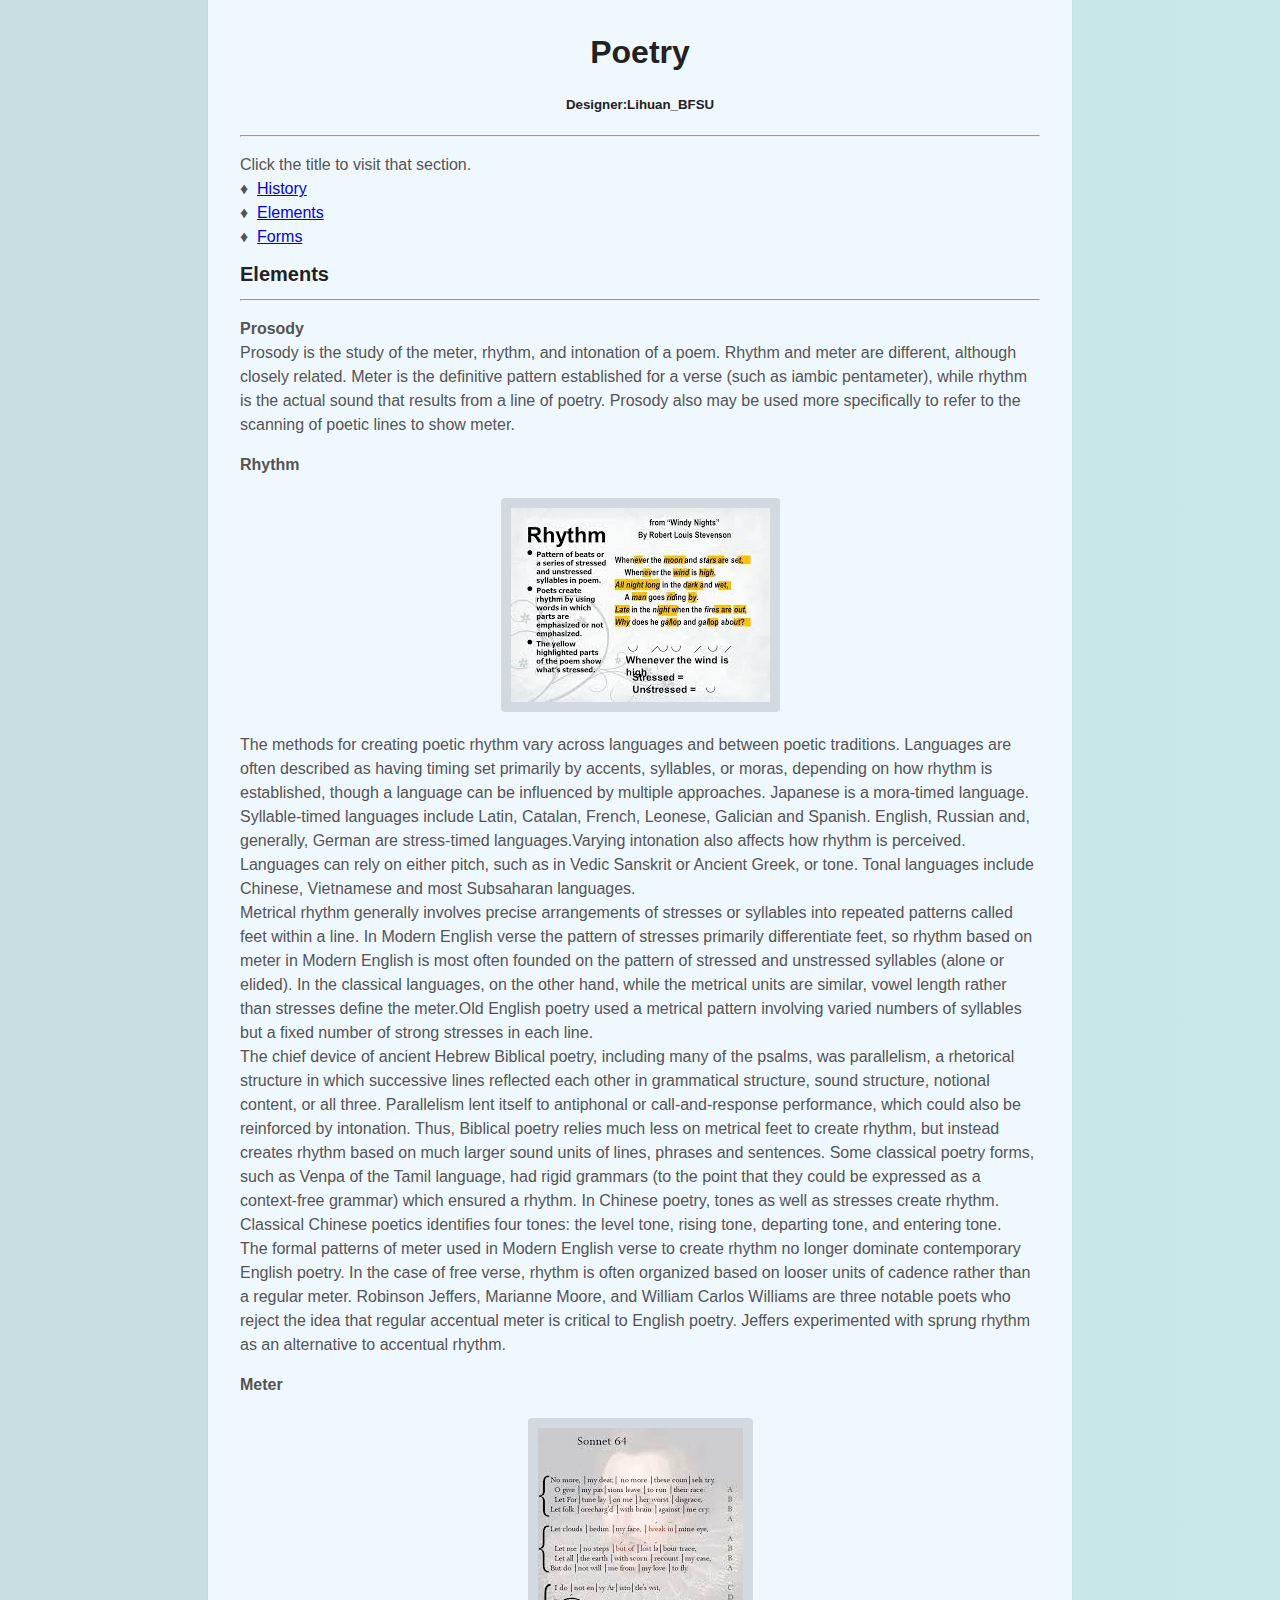
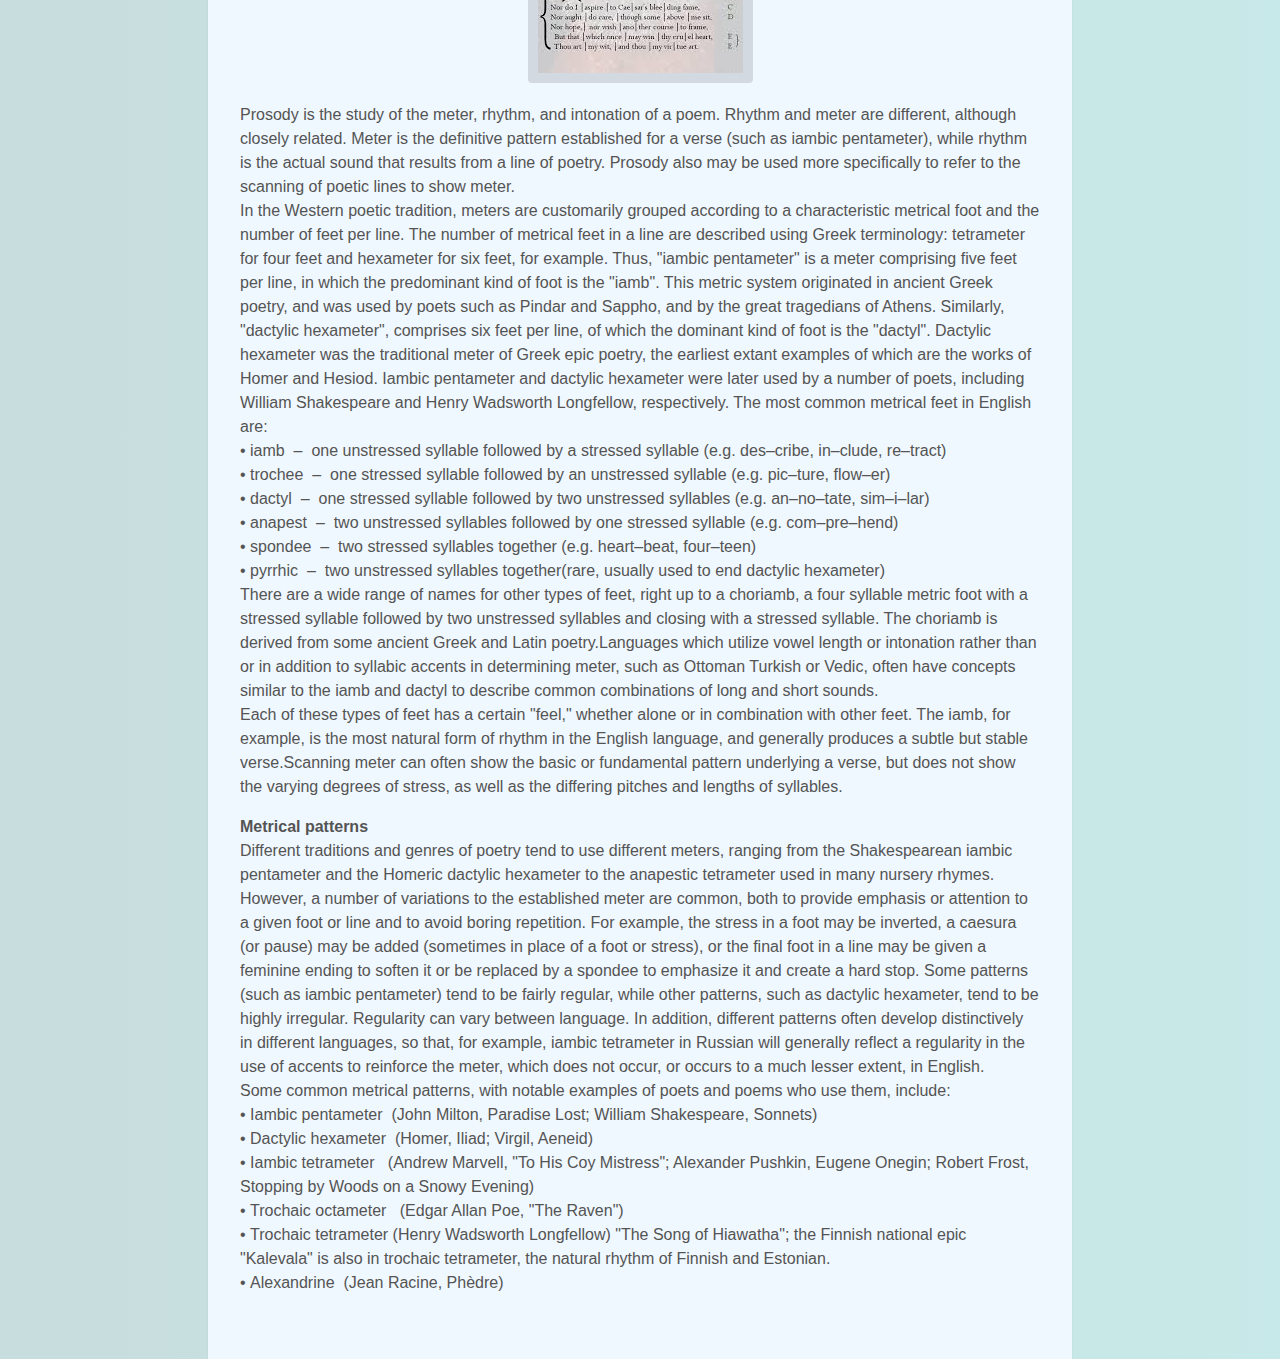
<file: Elements.html>
<html>
<head>
    <meta charset="utf-8">
    <meta http-equiv="X-UA-Compatible" content="IE=edge">
    <title>Poetry</title>
    <meta name="description" content="Poetry">
    <meta name="author" content="Huan Li">
    <link rel="stylesheet" href="main.css">
</head>
<body>

<header>
<h1>Poetry</h1>
</header>
    <h5>Designer:Lihuan_BFSU</h5>
    <hr/> 

<p>
Click the title to visit that section.<br/>
&#9830;&#160;&#160;<a href="History.html">History</a><br>
&#9830;&#160;&#160;<a href="Elements.html">Elements</a><br>
&#9830;&#160;&#160;<a href="Forms.html">Forms</a><br>
</p>      


<h3><a id="tips">Elements</a></h3>
    <hr/>
<p>
<strong>Prosody</strong>
<br/>
Prosody is the study of the meter, rhythm, and intonation of a poem. Rhythm and meter are different, although closely related. Meter is the definitive pattern established for a verse (such as iambic pentameter), while rhythm is the actual sound that results from a line of poetry. Prosody also may be used more specifically to refer to the scanning of poetic lines to show meter.
</p>
<p>
    <strong>Rhythm</strong>
<p><img src="images/p3.jpg"/></p>
The methods for creating poetic rhythm vary across languages and between poetic traditions. Languages are often described as having timing set primarily by accents, syllables, or moras, depending on how rhythm is established, though a language can be influenced by multiple approaches. Japanese is a mora-timed language. Syllable-timed languages include Latin, Catalan, French, Leonese, Galician and Spanish. English, Russian and, generally, German are stress-timed languages.Varying intonation also affects how rhythm is perceived. Languages can rely on either pitch, such as in Vedic Sanskrit or Ancient Greek, or tone. Tonal languages include Chinese, Vietnamese and most Subsaharan languages.
 <br/>
Metrical rhythm generally involves precise arrangements of stresses or syllables into repeated patterns called feet within a line. In Modern English verse the pattern of stresses primarily differentiate feet, so rhythm based on meter in Modern English is most often founded on the pattern of stressed and unstressed syllables (alone or elided). In the classical languages, on the other hand, while the metrical units are similar, vowel length rather than stresses define the meter.Old English poetry used a metrical pattern involving varied numbers of syllables but a fixed number of strong stresses in each line.  <br/>
The chief device of ancient Hebrew Biblical poetry, including many of the psalms, was parallelism, a rhetorical structure in which successive lines reflected each other in grammatical structure, sound structure, notional content, or all three. Parallelism lent itself to antiphonal or call-and-response performance, which could also be reinforced by intonation. Thus, Biblical poetry relies much less on metrical feet to create rhythm, but instead creates rhythm based on much larger sound units of lines, phrases and sentences. Some classical poetry forms, such as Venpa of the Tamil language, had rigid grammars (to the point that they could be expressed as a context-free grammar) which ensured a rhythm. In Chinese poetry, tones as well as stresses create rhythm. Classical Chinese poetics identifies four tones: the level tone, rising tone, departing tone, and entering tone.
    <br/>
The formal patterns of meter used in Modern English verse to create rhythm no longer dominate contemporary English poetry. In the case of free verse, rhythm is often organized based on looser units of cadence rather than a regular meter. Robinson Jeffers, Marianne Moore, and William Carlos Williams are three notable poets who reject the idea that regular accentual meter is critical to English poetry. Jeffers experimented with sprung rhythm as an alternative to accentual rhythm.
</p>
<p>
<strong>Meter</strong>
<p><img src="images/p6.jpg"/></p>
Prosody is the study of the meter, rhythm, and intonation of a poem. Rhythm and meter are different, although closely related. Meter is the definitive pattern established for a verse (such as iambic pentameter), while rhythm is the actual sound that results from a line of poetry. Prosody also may be used more specifically to refer to the scanning of poetic lines to show meter.
<br/>
In the Western poetic tradition, meters are customarily grouped according to a characteristic metrical foot and the number of feet per line. The number of metrical feet in a line are described using Greek terminology: tetrameter for four feet and hexameter for six feet, for example. Thus, "iambic pentameter" is a meter comprising five feet per line, in which the predominant kind of foot is the "iamb". This metric system originated in ancient Greek poetry, and was used by poets such as Pindar and Sappho, and by the great tragedians of Athens. Similarly, "dactylic hexameter", comprises six feet per line, of which the dominant kind of foot is the "dactyl". Dactylic hexameter was the traditional meter of Greek epic poetry, the earliest extant examples of which are the works of Homer and Hesiod. Iambic pentameter and dactylic hexameter were later used by a number of poets, including William Shakespeare and Henry Wadsworth Longfellow, respectively. The most common metrical feet in English are:<br/>
&#8226;&#160;iamb&#160;&#160;&#8211;&#160;&#160;one unstressed syllable followed by a stressed syllable (e.g. des&#8211;cribe, in&#8211;clude, re&#8211;tract)<br/>
&#8226;&#160;trochee&#160;&#160;&#8211;&#160;&#160;one stressed syllable followed by an unstressed syllable (e.g. pic&#8211;ture, flow&#8211;er)<br/>
&#8226;&#160;dactyl&#160;&#160;&#8211;&#160;&#160;one stressed syllable followed by two unstressed syllables (e.g. an&#8211;no&#8211;tate, sim&#8211;i&#8211;lar)<br/>
&#8226;&#160;anapest&#160;&#160;&#8211;&#160;&#160;two unstressed syllables followed by one stressed syllable (e.g. com&#8211;pre&#8211;hend)<br/>
&#8226;&#160;spondee&#160;&#160;&#8211;&#160;&#160;two stressed syllables together (e.g. heart&#8211;beat, four&#8211;teen)<br/>
&#8226;&#160;pyrrhic&#160;&#160;&#8211;&#160;&#160;two unstressed syllables together(rare, usually used to end dactylic hexameter)<br/>
There are a wide range of names for other types of feet, right up to a choriamb, a four syllable metric foot with a stressed syllable followed by two unstressed syllables and closing with a stressed syllable. The choriamb is derived from some ancient Greek and Latin poetry.Languages which utilize vowel length or intonation rather than or in addition to syllabic accents in determining meter, such as Ottoman Turkish or Vedic, often have concepts similar to the iamb and dactyl to describe common combinations of long and short sounds.<br/>
Each of these types of feet has a certain "feel," whether alone or in combination with other feet. The iamb, for example, is the most natural form of rhythm in the English language, and generally produces a subtle but stable verse.Scanning meter can often show the basic or fundamental pattern underlying a verse, but does not show the varying degrees of stress, as well as the differing pitches and lengths of syllables.<br/>    
</p>    
<p>
<strong>Metrical patterns</strong>
<br/>
Different traditions and genres of poetry tend to use different meters, ranging from the Shakespearean iambic pentameter and the Homeric dactylic hexameter to the anapestic tetrameter used in many nursery rhymes. However, a number of variations to the established meter are common, both to provide emphasis or attention to a given foot or line and to avoid boring repetition. For example, the stress in a foot may be inverted, a caesura (or pause) may be added (sometimes in place of a foot or stress), or the final foot in a line may be given a feminine ending to soften it or be replaced by a spondee to emphasize it and create a hard stop. Some patterns (such as iambic pentameter) tend to be fairly regular, while other patterns, such as dactylic hexameter, tend to be highly irregular. Regularity can vary between language. In addition, different patterns often develop distinctively in different languages, so that, for example, iambic tetrameter in Russian will generally reflect a regularity in the use of accents to reinforce the meter, which does not occur, or occurs to a much lesser extent, in English.
<br/>
Some common metrical patterns, with notable examples of poets and poems who use them, include:<br/>
&#8226;&#160;Iambic pentameter&#160;&#160;(John Milton, Paradise Lost; William Shakespeare, Sonnets)<br/>
&#8226;&#160;Dactylic hexameter&#160;&#160;(Homer, Iliad; Virgil, Aeneid)<br/>
&#8226;&#160;Iambic tetrameter &#160;&#160;(Andrew Marvell, "To His Coy Mistress"; Alexander Pushkin, Eugene Onegin; Robert Frost, Stopping by Woods on a Snowy Evening)<br/>
&#8226;&#160;Trochaic octameter &#160;&#160;(Edgar Allan Poe, "The Raven")<br/>
&#8226;&#160;Trochaic tetrameter (Henry Wadsworth Longfellow) "The Song of Hiawatha"; the Finnish national epic "Kalevala" is also in trochaic tetrameter, the natural rhythm of Finnish and Estonian.<br/>
&#8226;&#160;Alexandrine&#160;&#160;(Jean Racine, Phèdre)<br/>
</file>
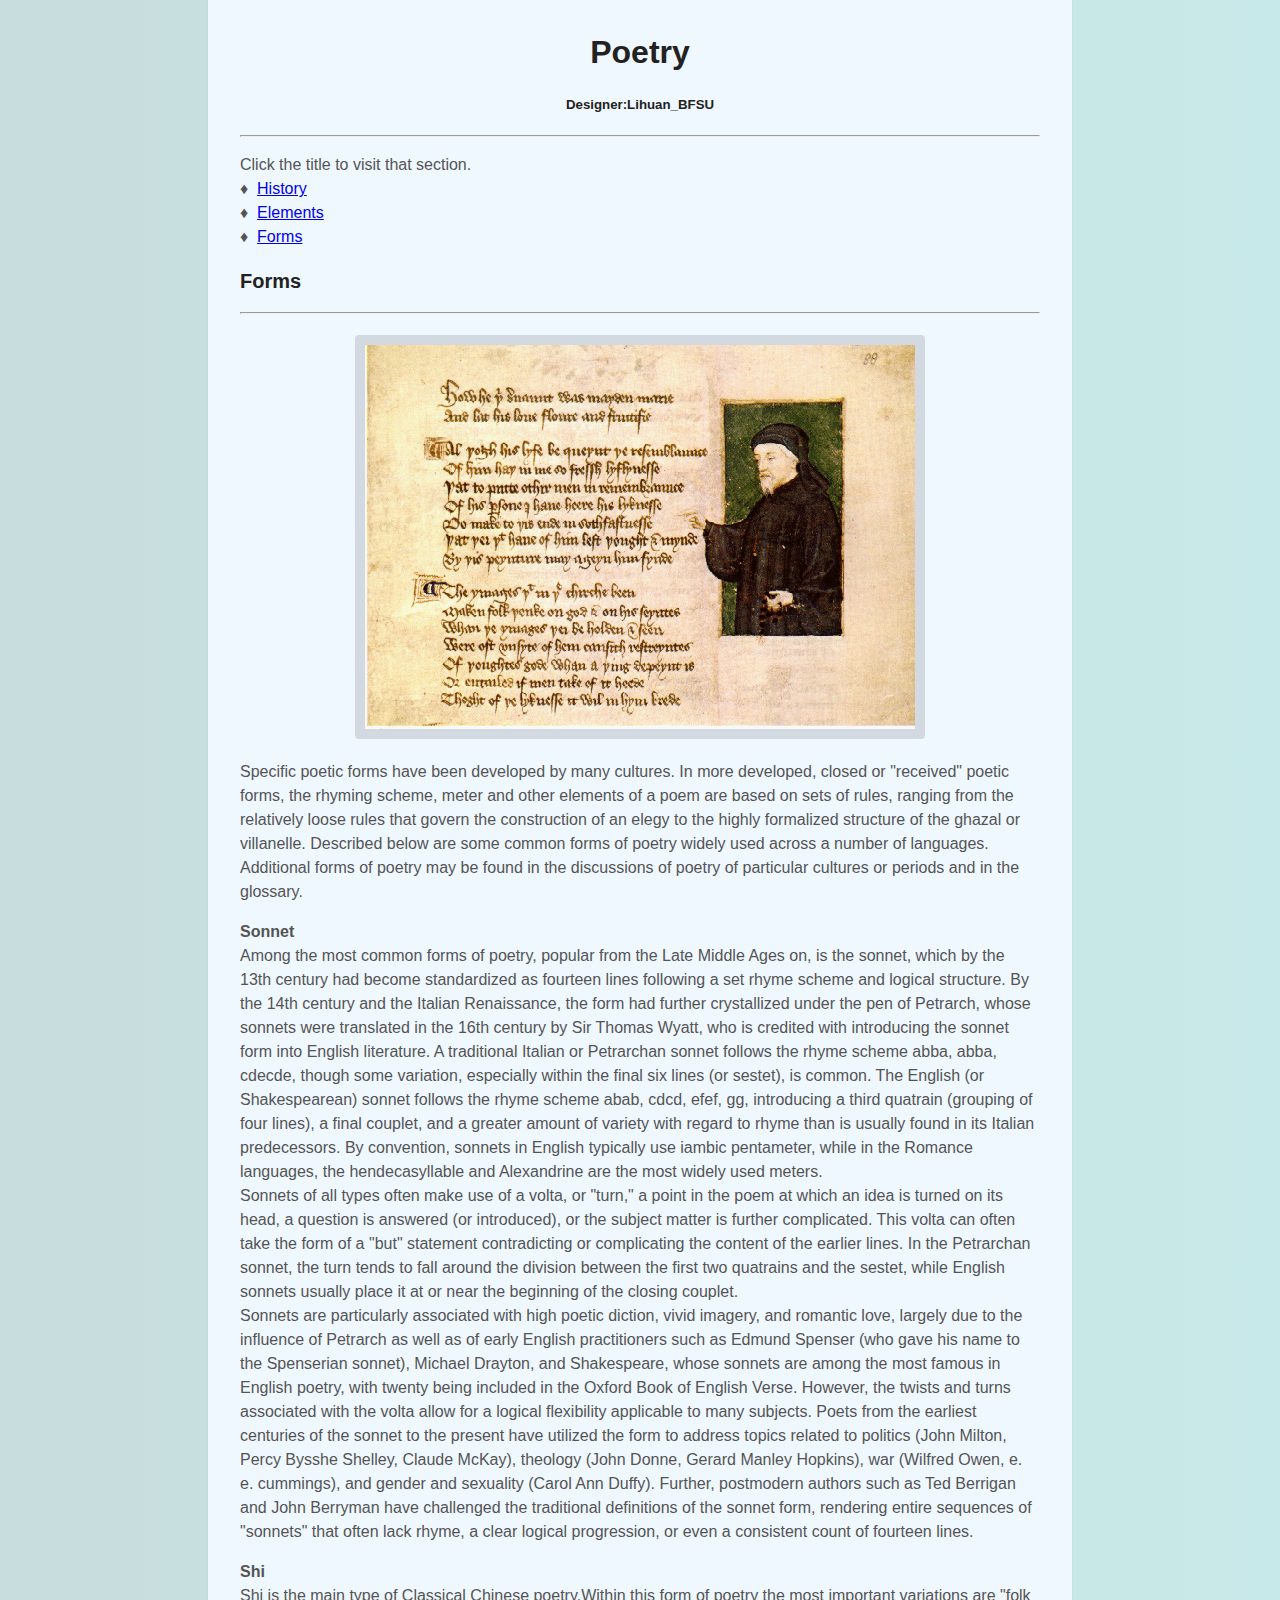
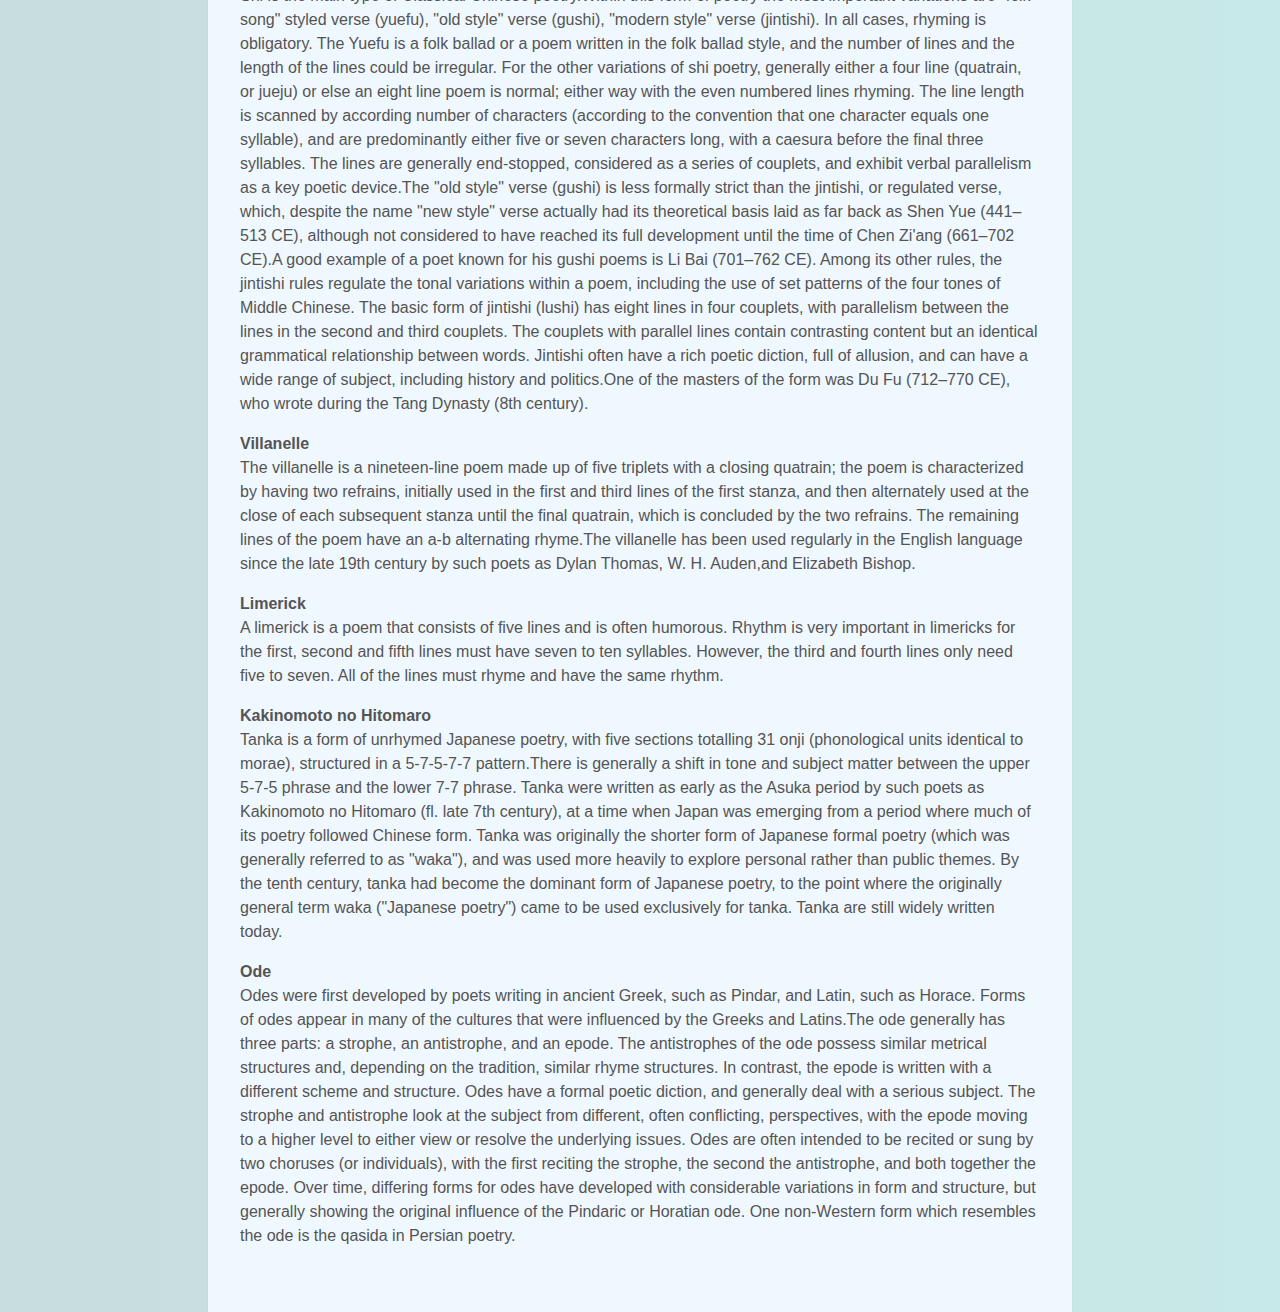
<file: Forms.html>
<html>
<head>
    <meta charset="utf-8">
    <meta http-equiv="X-UA-Compatible" content="IE=edge">
    <title>Poetry</title>
    <meta name="description" content="Poetry">
    <meta name="author" content="Huan Li">
    <link rel="stylesheet" href="main.css">
</head>
<body>

<header>
<h1>Poetry</h1>
</header>
    <h5>Designer:Lihuan_BFSU</h5>
    <hr/> 

<p>
Click the title to visit that section.<br/>
&#9830;&#160;&#160;<a href="History.html">History</a><br>
&#9830;&#160;&#160;<a href="Elements.html">Elements</a><br>
&#9830;&#160;&#160;<a href="Forms.html">Forms</a><br>
</p>      


    
<h4>Forms</h4>
        <hr/>
    <img src="images/p2.png"  />
Specific poetic forms have been developed by many cultures. In more developed, closed or "received" poetic forms, the rhyming scheme, meter and other elements of a poem are based on sets of rules, ranging from the relatively loose rules that govern the construction of an elegy to the highly formalized structure of the ghazal or villanelle. Described below are some common forms of poetry widely used across a number of languages. Additional forms of poetry may be found in the discussions of poetry of particular cultures or periods and in the glossary.
<br/>
<p><strong>Sonnet</strong><br/>
Among the most common forms of poetry, popular from the Late Middle Ages on, is the sonnet, which by the 13th century had become standardized as fourteen lines following a set rhyme scheme and logical structure. By the 14th century and the Italian Renaissance, the form had further crystallized under the pen of Petrarch, whose sonnets were translated in the 16th century by Sir Thomas Wyatt, who is credited with introducing the sonnet form into English literature. A traditional Italian or Petrarchan sonnet follows the rhyme scheme abba, abba, cdecde, though some variation, especially within the final six lines (or sestet), is common. The English (or Shakespearean) sonnet follows the rhyme scheme abab, cdcd, efef, gg, introducing a third quatrain (grouping of four lines), a final couplet, and a greater amount of variety with regard to rhyme than is usually found in its Italian predecessors. By convention, sonnets in English typically use iambic pentameter, while in the Romance languages, the hendecasyllable and Alexandrine are the most widely used meters.
<br/>
Sonnets of all types often make use of a volta, or "turn," a point in the poem at which an idea is turned on its head, a question is answered (or introduced), or the subject matter is further complicated. This volta can often take the form of a "but" statement contradicting or complicating the content of the earlier lines. In the Petrarchan sonnet, the turn tends to fall around the division between the first two quatrains and the sestet, while English sonnets usually place it at or near the beginning of the closing couplet.
<br/>
    Sonnets are particularly associated with high poetic diction, vivid imagery, and romantic love, largely due to the influence of Petrarch as well as of early English practitioners such as Edmund Spenser (who gave his name to the Spenserian sonnet), Michael Drayton, and Shakespeare, whose sonnets are among the most famous in English poetry, with twenty being included in the Oxford Book of English Verse. However, the twists and turns associated with the volta allow for a logical flexibility applicable to many subjects. Poets from the earliest centuries of the sonnet to the present have utilized the form to address topics related to politics (John Milton, Percy Bysshe Shelley, Claude McKay), theology (John Donne, Gerard Manley Hopkins), war (Wilfred Owen, e. e. cummings), and gender and sexuality (Carol Ann Duffy). Further, postmodern authors such as Ted Berrigan and John Berryman have challenged the traditional definitions of the sonnet form, rendering entire sequences of "sonnets" that often lack rhyme, a clear logical progression, or even a consistent count of fourteen lines.</p>

<p><strong>Shi</strong>
<br/>
    Shi is the main type of Classical Chinese poetry.Within this form of poetry the most important variations are "folk song" styled verse (yuefu), "old style" verse (gushi), "modern style" verse (jintishi). In all cases, rhyming is obligatory. The Yuefu is a folk ballad or a poem written in the folk ballad style, and the number of lines and the length of the lines could be irregular. For the other variations of shi poetry, generally either a four line (quatrain, or jueju) or else an eight line poem is normal; either way with the even numbered lines rhyming. The line length is scanned by according number of characters (according to the convention that one character equals one syllable), and are predominantly either five or seven characters long, with a caesura before the final three syllables. The lines are generally end-stopped, considered as a series of couplets, and exhibit verbal parallelism as a key poetic device.The "old style" verse (gushi) is less formally strict than the jintishi, or regulated verse, which, despite the name "new style" verse actually had its theoretical basis laid as far back as Shen Yue (441–513 CE), although not considered to have reached its full development until the time of Chen Zi'ang (661–702 CE).A good example of a poet known for his gushi poems is Li Bai (701–762 CE). Among its other rules, the jintishi rules regulate the tonal variations within a poem, including the use of set patterns of the four tones of Middle Chinese. The basic form of jintishi (lushi) has eight lines in four couplets, with parallelism between the lines in the second and third couplets. The couplets with parallel lines contain contrasting content but an identical grammatical relationship between words. Jintishi often have a rich poetic diction, full of allusion, and can have a wide range of subject, including history and politics.One of the masters of the form was Du Fu (712–770 CE), who wrote during the Tang Dynasty (8th century).</p>
<p><strong>Villanelle</strong>
<br/>
The villanelle is a nineteen-line poem made up of five triplets with a closing quatrain; the poem is characterized by having two refrains, initially used in the first and third lines of the first stanza, and then alternately used at the close of each subsequent stanza until the final quatrain, which is concluded by the two refrains. The remaining lines of the poem have an a-b alternating rhyme.The villanelle has been used regularly in the English language since the late 19th century by such poets as Dylan Thomas, W. H. Auden,and Elizabeth Bishop.</p>
<p><strong>Limerick</strong>
<br/>
A limerick is a poem that consists of five lines and is often humorous. Rhythm is very important in limericks for the first, second and fifth lines must have seven to ten syllables. However, the third and fourth lines only need five to seven. All of the lines must rhyme and have the same rhythm.</p>
<p><strong>Kakinomoto no Hitomaro</strong>
<br/>
Tanka is a form of unrhymed Japanese poetry, with five sections totalling 31 onji (phonological units identical to morae), structured in a 5-7-5-7-7 pattern.There is generally a shift in tone and subject matter between the upper 5-7-5 phrase and the lower 7-7 phrase. Tanka were written as early as the Asuka period by such poets as Kakinomoto no Hitomaro (fl. late 7th century), at a time when Japan was emerging from a period where much of its poetry followed Chinese form. Tanka was originally the shorter form of Japanese formal poetry (which was generally referred to as "waka"), and was used more heavily to explore personal rather than public themes. By the tenth century, tanka had become the dominant form of Japanese poetry, to the point where the originally general term waka ("Japanese poetry") came to be used exclusively for tanka. Tanka are still widely written today.</p>
<p><strong>Ode</strong>
<br/>
Odes were first developed by poets writing in ancient Greek, such as Pindar, and Latin, such as Horace. Forms of odes appear in many of the cultures that were influenced by the Greeks and Latins.The ode generally has three parts: a strophe, an antistrophe, and an epode. The antistrophes of the ode possess similar metrical structures and, depending on the tradition, similar rhyme structures. In contrast, the epode is written with a different scheme and structure. Odes have a formal poetic diction, and generally deal with a serious subject. The strophe and antistrophe look at the subject from different, often conflicting, perspectives, with the epode moving to a higher level to either view or resolve the underlying issues. Odes are often intended to be recited or sung by two choruses (or individuals), with the first reciting the strophe, the second the antistrophe, and both together the epode. Over time, differing forms for odes have developed with considerable variations in form and structure, but generally showing the original influence of the Pindaric or Horatian ode. One non-Western form which resembles the ode is the qasida in Persian poetry.</p>
</file>
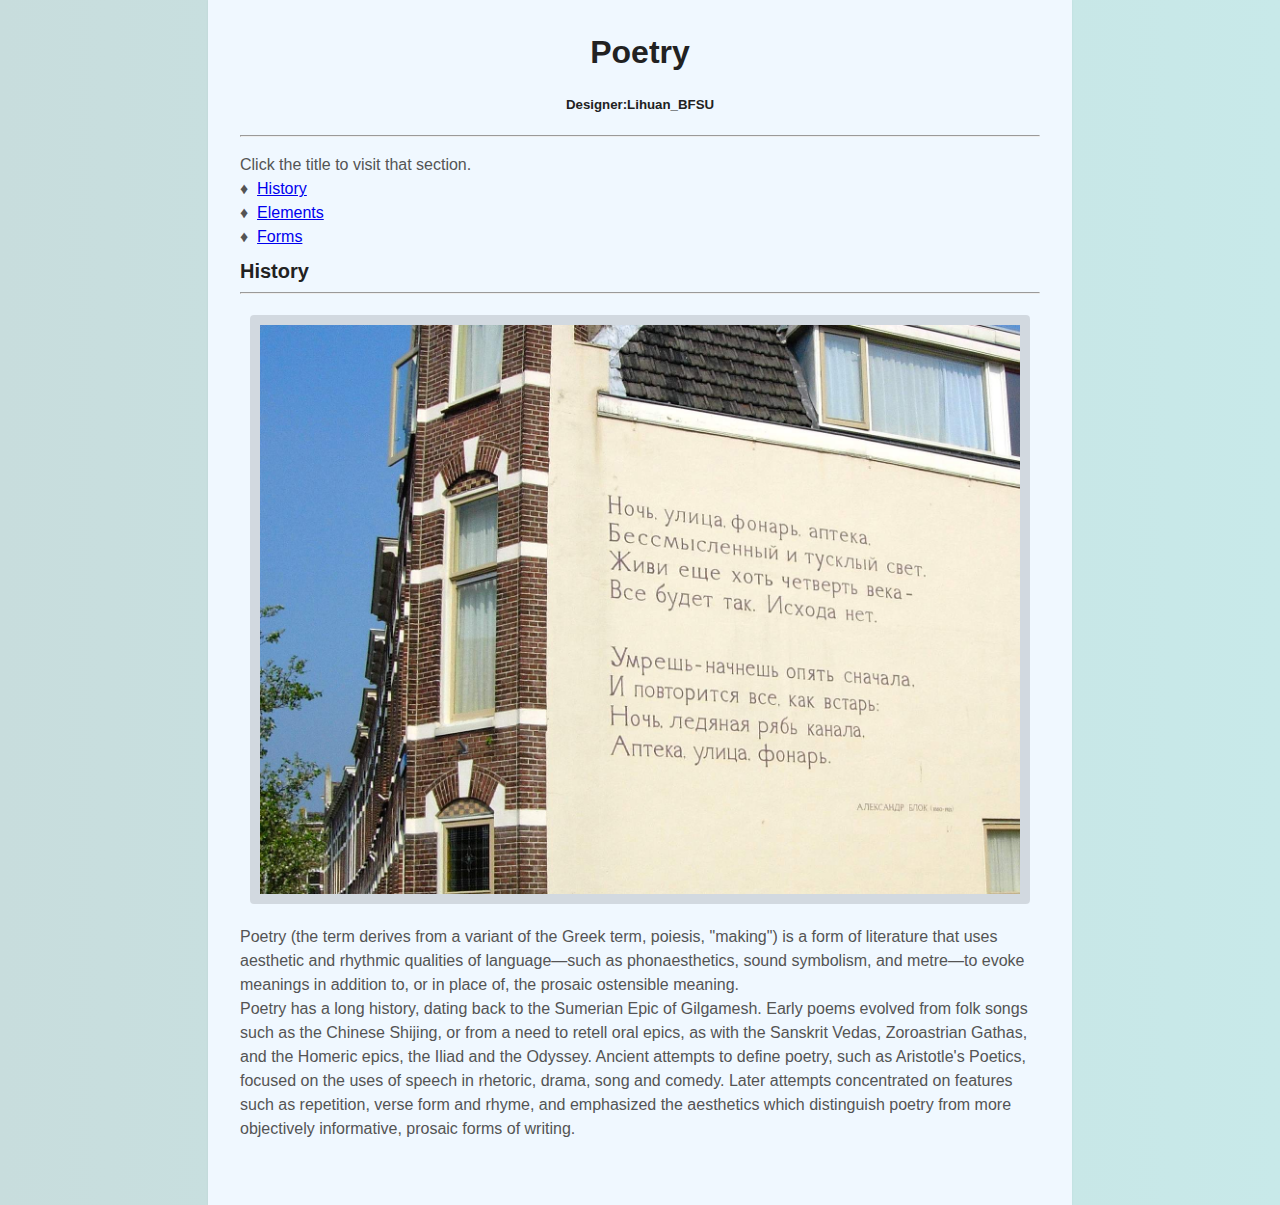
<file: History.html>
<html>
<head>
    <meta charset="utf-8">
    <meta http-equiv="X-UA-Compatible" content="IE=edge">
    <title>Poetry</title>
    <meta name="description" content="Poetry">
    <meta name="author" content="Huan Li">
    <link rel="stylesheet" href="main.css">
</head>
<body>

<header>
<h1>Poetry</h1>
</header>
    <h5>Designer:Lihuan_BFSU</h5>
    <hr/> 

<p>
Click the title to visit that section.<br/>
&#9830;&#160;&#160;<a href="History.html">History</a><br>
&#9830;&#160;&#160;<a href="Elements.html">Elements</a><br>
&#9830;&#160;&#160;<a href="Forms.html">Forms</a><br>
</p>      

<h2><a id="tips0">History</a></h2>  
    <hr/>
<p><img src="images/p7.jpg"/></p>
    <p>
Poetry (the term derives from a variant of the Greek term, poiesis, "making") is a form of literature that uses aesthetic and rhythmic qualities of language—such as phonaesthetics, sound symbolism, and metre—to evoke meanings in addition to, or in place of, the prosaic ostensible meaning.
 <br/>
Poetry has a long history, dating back to the Sumerian Epic of Gilgamesh. Early poems evolved from folk songs such as the Chinese Shijing, or from a need to retell oral epics, as with the Sanskrit Vedas, Zoroastrian Gathas, and the Homeric epics, the Iliad and the Odyssey. Ancient attempts to define poetry, such as Aristotle's Poetics, focused on the uses of speech in rhetoric, drama, song and comedy. Later attempts concentrated on features such as repetition, verse form and rhyme, and emphasized the aesthetics which distinguish poetry from more objectively informative, prosaic forms of writing.
</p>
</file>
<file: main.css>
html {
    background: #e6e9e9;
    background-image: linear-gradient(270deg, rgb(200, 233, 233) 0%, rgb(200, 221, 221) 100%);
    -webkit-font-smoothing: antialiased;
}

body {
    background: #F0F8FF;
    box-shadow: 0 0 2px rgba(0, 0, 0, 0.06);
    color: #545454;
    font-family: "Helvetica Neue", Helvetica, Arial, sans-serif;
    font-size: 16px;
    line-height: 1.5;
    margin: 0 auto;
    max-width: 800px;
    padding: 2em 2em 4em;
}

ul
ul
{
list-style-type:none;
margin:0;
padding:0;
}
li
{
display:inline-table;
}


li
{
display:inline;
}

h1 {
    color: #222;
    font-weight: 700;
    line-height: 1.3;
    text-align: center;
}
h2, h3,h4{
    color: #222;
    font-weight: 600;
    line-height:0.5;
    text-align: left;
    font-size: 20px;
}
h5{
    color: #222;
    font-weight: 700;
    line-height: 1.3;
    text-align: center;
}


img {
    animation: colorize 2s cubic-bezier(0, 0, .78, .36) 1;
    background: transparent;
    border: 10px solid rgba(0, 0, 0, 0.12);
    border-radius: 4px;
    display: block;
    margin: 1.3em auto;
    max-width: 95%;
}

}
</file>
